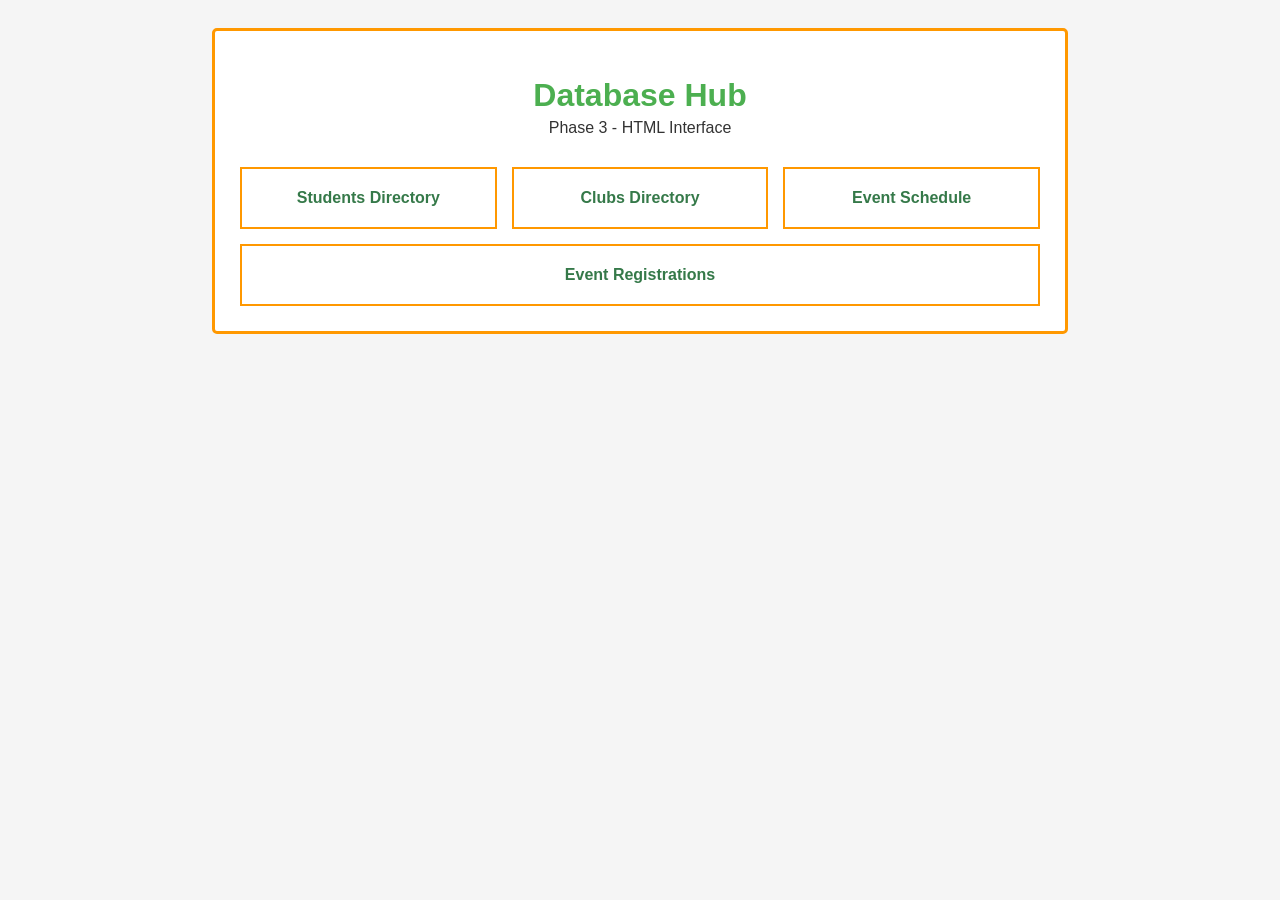
<file: TaskB/index.html>
<!DOCTYPE html>
<html lang="en">

<head>
    <meta charset="UTF-8">
    <meta name="viewport" content="width=device-width, initial-scale=1.0">
    <title>University DB System Dashboard</title>
    <link rel="stylesheet" href="assets/styles.css">
    <link href="https://fonts.googleapis.com/css2?family=Inter:wght@400;600;700&display=swap" rel="stylesheet">
</head>

<body>
    <div class="container" style="max-width: 800px;">
        <header>
            <h1>Database Hub</h1>
            <p>Phase 3 - HTML Interface</p>
        </header>

        <div class="dashboard-grid">
            <a href="students/view_students.php" class="dashboard-card"
                style="background-color: var(--primary); color: rgb(53, 121, 73);">Students Directory</a>
            <a href="clubs/view_clubs.php" class="dashboard-card"
                style="background-color: var(--primary); color: rgb(53, 121, 73);">Clubs Directory</a>
            <a href="events/view_events.php" class="dashboard-card"
                style="background-color: var(--primary); color: rgb(53, 121, 73);">Event Schedule</a>
            <a href="registrations/view_registrations.php" class="dashboard-card"
                style="background-color: var(--primary); color: rgb(53, 121, 73);">Event Registrations</a>
        </div>
    </div>
</body>

</html>
</file>
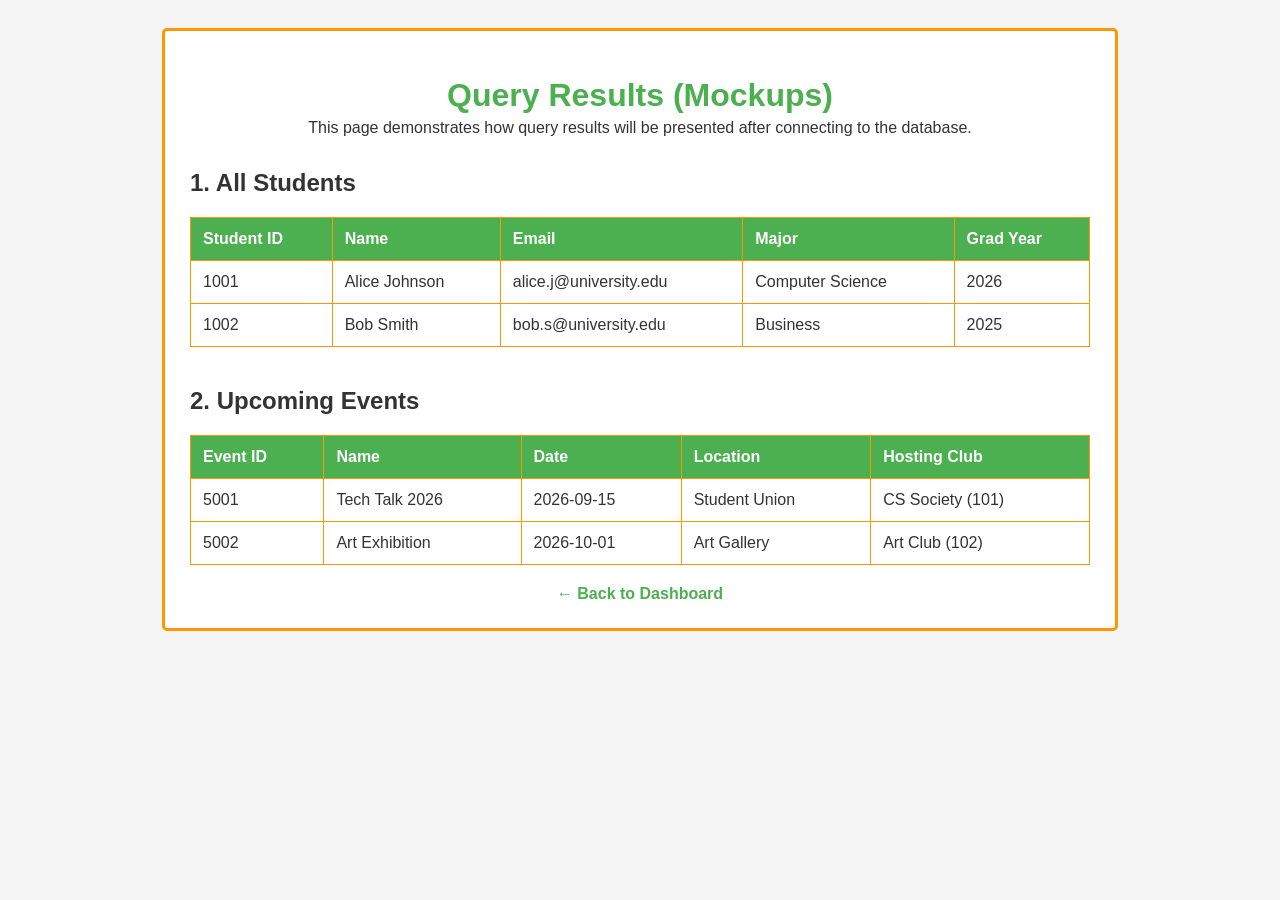
<file: TaskB/query_results.html>
<!DOCTYPE html>
<html lang="en">

<head>
    <meta charset="UTF-8">
    <meta name="viewport" content="width=device-width, initial-scale=1.0">
    <title>Query Results Mockup</title>
    <link rel="stylesheet" href="assets/styles.css">
    <link href="https://fonts.googleapis.com/css2?family=Inter:wght@400;600;700&display=swap" rel="stylesheet">
</head>

<body>
    <div class="container" style="max-width: 900px;">
        <header>
            <h1>Query Results (Mockups)</h1>
            <p>This page demonstrates how query results will be presented after connecting to the database.</p>
        </header>

        <h2 style="margin-top: 2rem; color: var(--primary);">1. All Students</h2>
        <table>
            <thead>
                <tr>
                    <th>Student ID</th>
                    <th>Name</th>
                    <th>Email</th>
                    <th>Major</th>
                    <th>Grad Year</th>
                </tr>
            </thead>
            <tbody>
                <tr>
                    <td>1001</td>
                    <td>Alice Johnson</td>
                    <td>alice.j@university.edu</td>
                    <td>Computer Science</td>
                    <td>2026</td>
                </tr>
                <tr>
                    <td>1002</td>
                    <td>Bob Smith</td>
                    <td>bob.s@university.edu</td>
                    <td>Business</td>
                    <td>2025</td>
                </tr>
            </tbody>
        </table>

        <h2 style="margin-top: 2.5rem; color: var(--primary);">2. Upcoming Events</h2>
        <table>
            <thead>
                <tr>
                    <th>Event ID</th>
                    <th>Name</th>
                    <th>Date</th>
                    <th>Location</th>
                    <th>Hosting Club</th>
                </tr>
            </thead>
            <tbody>
                <tr>
                    <td>5001</td>
                    <td>Tech Talk 2026</td>
                    <td>2026-09-15</td>
                    <td>Student Union</td>
                    <td>CS Society (101)</td>
                </tr>
                <tr>
                    <td>5002</td>
                    <td>Art Exhibition</td>
                    <td>2026-10-01</td>
                    <td>Art Gallery</td>
                    <td>Art Club (102)</td>
                </tr>
            </tbody>
        </table>

        <a href="index.php" class="back-link">← Back to Dashboard</a>
    </div>
</body>

</html>
</file>
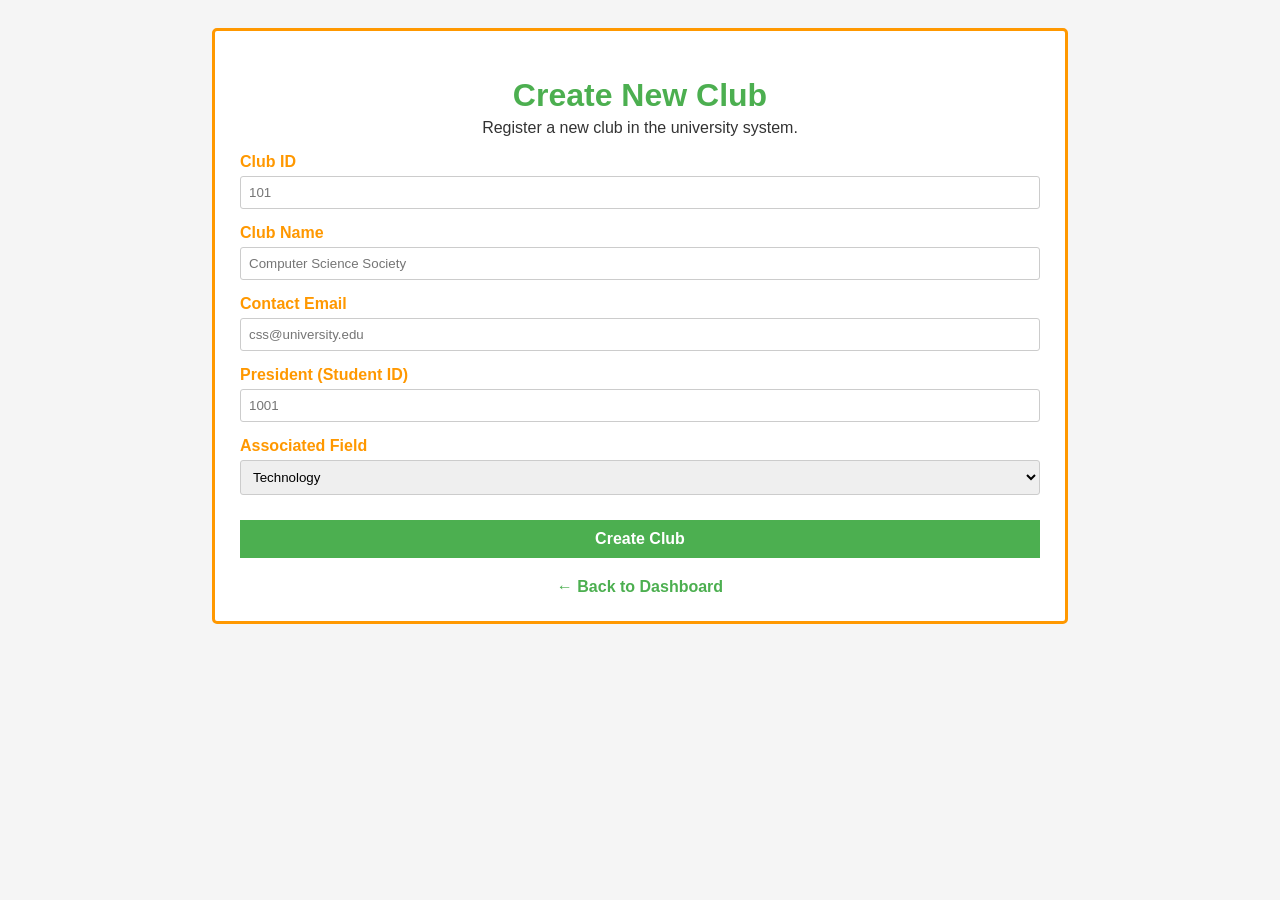
<file: TaskB/clubs/club_form.html>
<!DOCTYPE html>
<html lang="en">

<head>
    <meta charset="UTF-8">
    <meta name="viewport" content="width=device-width, initial-scale=1.0">
    <title>Create Club Form</title>
    <link rel="stylesheet" href="../assets/styles.css">
    <link href="https://fonts.googleapis.com/css2?family=Inter:wght@400;600;700&display=swap" rel="stylesheet">
</head>

<body>
    <div class="container">
        <header>
            <h1>Create New Club</h1>
            <p>Register a new club in the university system.</p>
        </header>

        <form action="insert_club.php" method="POST">
            <div class="form-group">
                <label for="ClubID">Club ID</label>
                <input type="number" id="ClubID" name="ClubID" placeholder="101" required>
            </div>

            <div class="form-group">
                <label for="ClubName">Club Name</label>
                <input type="text" id="ClubName" name="ClubName" placeholder="Computer Science Society" required>
            </div>

            <div class="form-group">
                <label for="ContactInfo">Contact Email</label>
                <input type="email" id="ContactInfo" name="ContactInfo" placeholder="css@university.edu" required>
            </div>

            <div class="form-group">
                <label for="PresidentID">President (Student ID)</label>
                <input type="number" id="PresidentID" name="PresidentID" placeholder="1001" required>
            </div>

            <div class="form-group">
                <label for="Field">Associated Field</label>
                <select id="Field" name="Field">
                    <option value="Technology">Technology</option>
                    <option value="Arts">Arts</option>
                    <option value="Sports">Sports</option>
                    <option value="Academics">Academics</option>
                    <option value="Other">Other</option>
                </select>
            </div>

            <button type="submit">Create Club</button>
        </form>

        <a href="../index.php" class="back-link">← Back to Dashboard</a>
    </div>
</body>

</html>
</file>
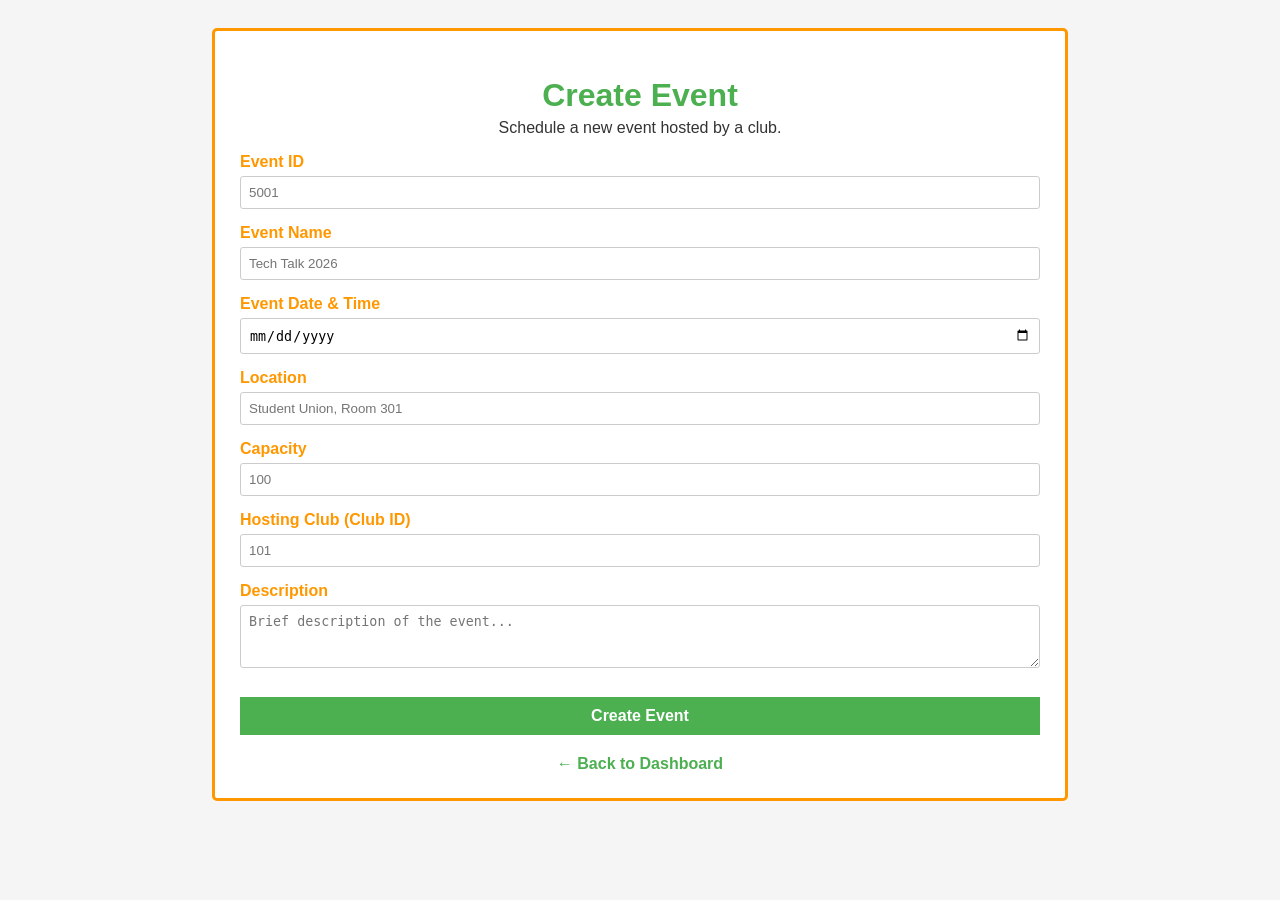
<file: TaskB/events/event_form.html>
<!DOCTYPE html>
<html lang="en">

<head>
    <meta charset="UTF-8">
    <meta name="viewport" content="width=device-width, initial-scale=1.0">
    <title>Create Event Form</title>
    <link rel="stylesheet" href="../assets/styles.css">
    <link href="https://fonts.googleapis.com/css2?family=Inter:wght@400;600;700&display=swap" rel="stylesheet">
</head>

<body>
    <div class="container">
        <header>
            <h1>Create Event</h1>
            <p>Schedule a new event hosted by a club.</p>
        </header>

        <form action="insert_event.php" method="POST">
            <div class="form-group">
                <label for="EventID">Event ID</label>
                <input type="number" id="EventID" name="EventID" placeholder="5001" required>
            </div>

            <div class="form-group">
                <label for="EventName">Event Name</label>
                <input type="text" id="EventName" name="EventName" placeholder="Tech Talk 2026" required>
            </div>

            <div class="form-group">
                <label for="EventDate">Event Date & Time</label>
                <input type="date" id="EventDate" name="EventDate" required>
            </div>

            <div class="form-group">
                <label for="Location">Location</label>
                <input type="text" id="Location" name="Location" placeholder="Student Union, Room 301" required>
            </div>

            <div class="form-group">
                <label for="Capacity">Capacity</label>
                <input type="number" id="Capacity" name="Capacity" placeholder="100" required>
            </div>

            <div class="form-group">
                <label for="ClubID">Hosting Club (Club ID)</label>
                <input type="number" id="ClubID" name="ClubID" placeholder="101" required>
            </div>

            <div class="form-group">
                <label for="Description">Description</label>
                <textarea id="Description" name="Description" rows="3"
                    placeholder="Brief description of the event..."></textarea>
            </div>

            <button type="submit">Create Event</button>
        </form>

        <a href="../index.php" class="back-link">← Back to Dashboard</a>
    </div>
</body>

</html>
</file>
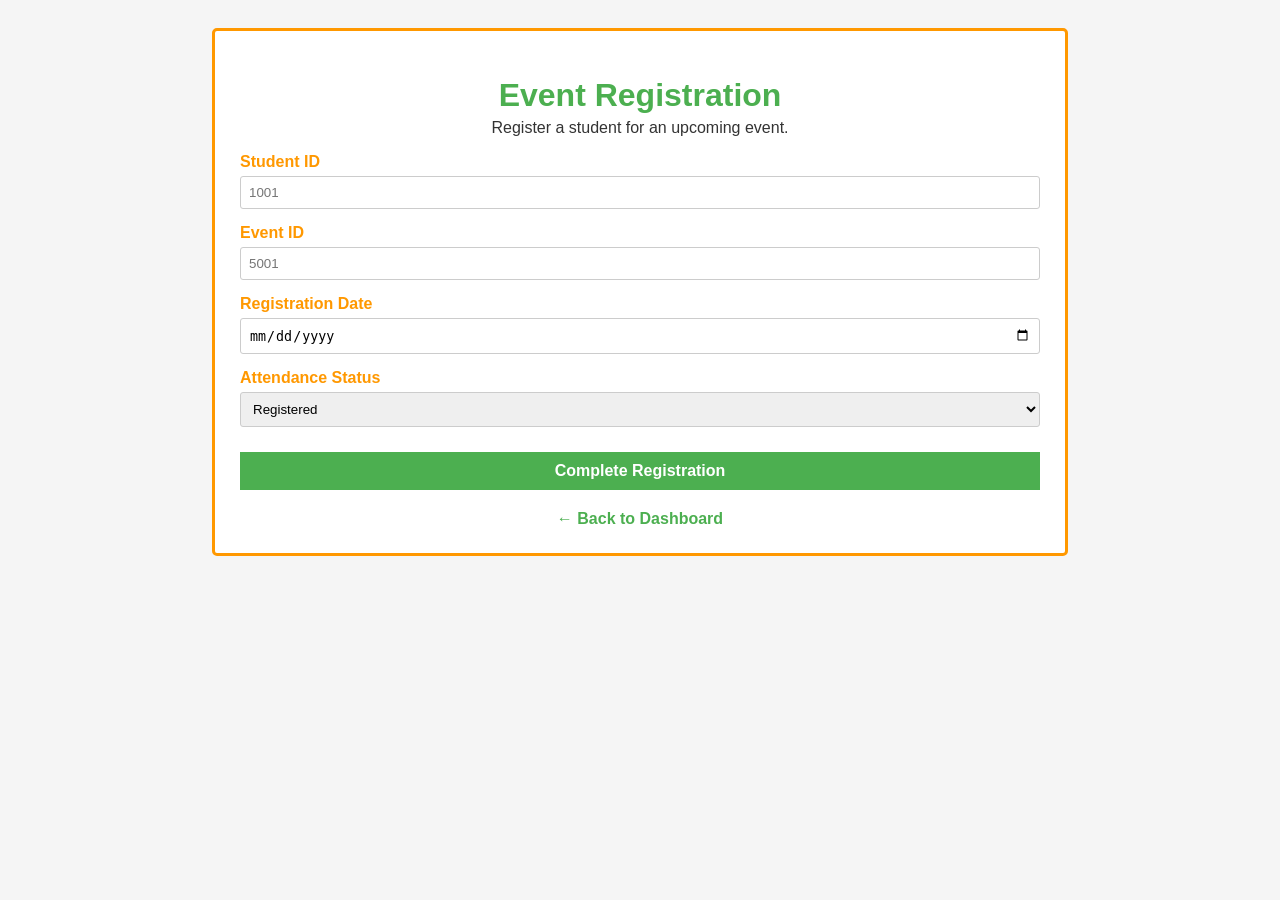
<file: TaskB/registrations/registration_form.html>
<!DOCTYPE html>
<html lang="en">

<head>
    <meta charset="UTF-8">
    <meta name="viewport" content="width=device-width, initial-scale=1.0">
    <title>Event Registration Form</title>
    <link rel="stylesheet" href="../assets/styles.css">
    <link href="https://fonts.googleapis.com/css2?family=Inter:wght@400;600;700&display=swap" rel="stylesheet">
</head>

<body>
    <div class="container">
        <header>
            <h1>Event Registration</h1>
            <p>Register a student for an upcoming event.</p>
        </header>

        <form action="insert_registration.php" method="POST">
            <div class="form-group">
                <label for="StudentId">Student ID</label>
                <input type="number" id="StudentId" name="StudentId" placeholder="1001" required>
            </div>

            <div class="form-group">
                <label for="EventID">Event ID</label>
                <input type="number" id="EventID" name="EventID" placeholder="5001" required>
            </div>

            <div class="form-group">
                <label for="RegistrationDate">Registration Date</label>
                <input type="date" id="RegistrationDate" name="RegistrationDate" required>
            </div>

            <div class="form-group">
                <label for="AttendanceStatus">Attendance Status</label>
                <select id="AttendanceStatus" name="AttendanceStatus">
                    <option value="Registered">Registered</option>
                    <option value="Attended">Attended</option>
                    <option value="No-Show">No-Show</option>
                    <option value="Waitlisted">Waitlisted</option>
                </select>
            </div>

            <button type="submit">Complete Registration</button>
        </form>

        <a href="../index.php" class="back-link">← Back to Dashboard</a>
    </div>
</body>

</html>
</file>
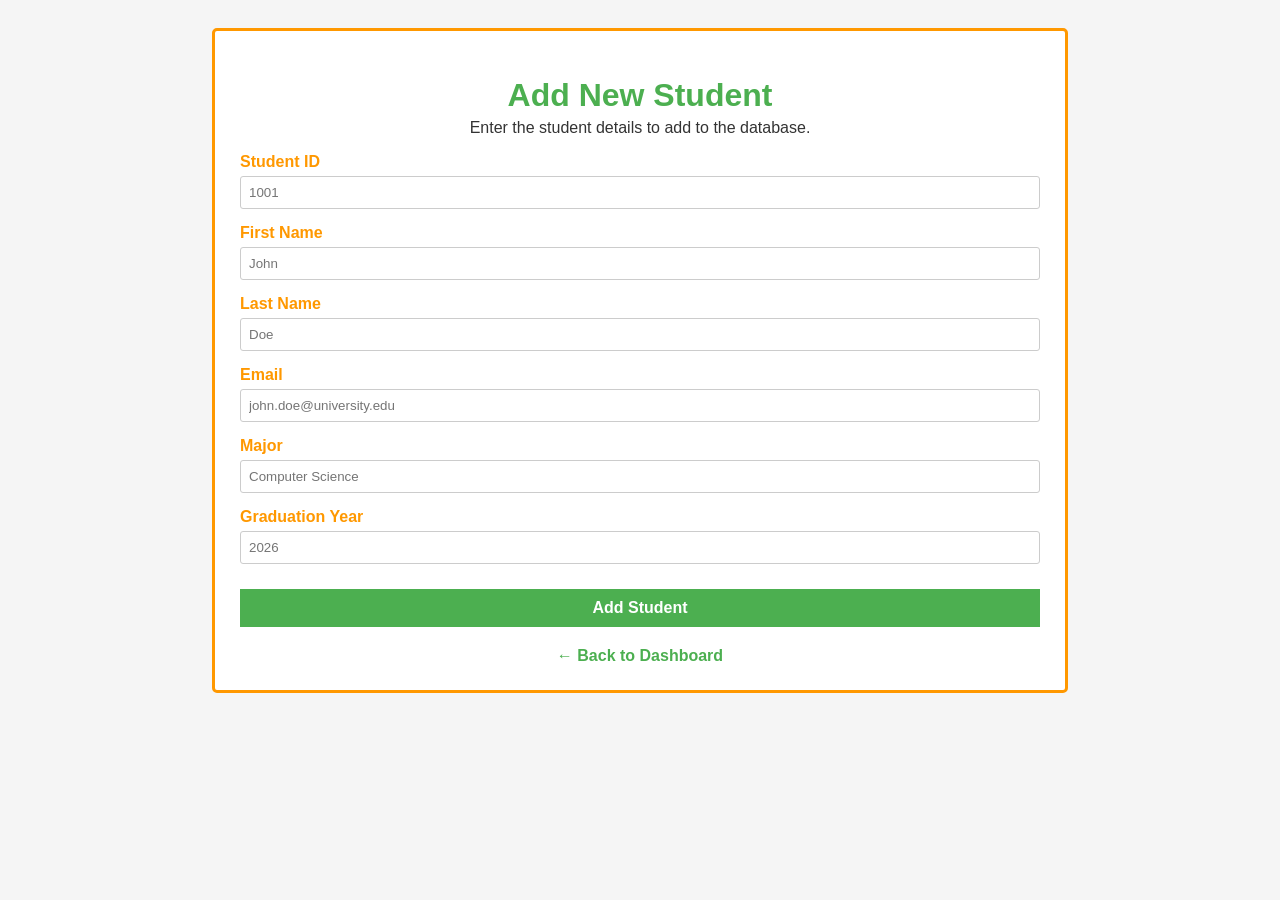
<file: TaskB/students/student_form.html>
<!DOCTYPE html>
<html lang="en">

<head>
    <meta charset="UTF-8">
    <meta name="viewport" content="width=device-width, initial-scale=1.0">
    <title>Add Student Form</title>
    <link rel="stylesheet" href="../assets/styles.css">
    <link href="https://fonts.googleapis.com/css2?family=Inter:wght@400;600;700&display=swap" rel="stylesheet">
</head>

<body>
    <div class="container">
        <header>
            <h1>Add New Student</h1>
            <p>Enter the student details to add to the database.</p>
        </header>

        <form action="insert_student.php" method="POST">
            <div class="form-group">
                <label for="StudentID">Student ID</label>
                <input type="number" id="StudentID" name="StudentID" placeholder="1001" required>
            </div>

            <div class="form-group">
                <label for="FirstName">First Name</label>
                <input type="text" id="FirstName" name="FirstName" placeholder="John" required>
            </div>

            <div class="form-group">
                <label for="LastName">Last Name</label>
                <input type="text" id="LastName" name="LastName" placeholder="Doe" required>
            </div>

            <div class="form-group">
                <label for="Email">Email</label>
                <input type="email" id="Email" name="Email" placeholder="john.doe@university.edu" required>
            </div>

            <div class="form-group">
                <label for="Major">Major</label>
                <input type="text" id="Major" name="Major" placeholder="Computer Science" required>
            </div>

            <div class="form-group">
                <label for="GradYear">Graduation Year</label>
                <input type="number" id="GradYear" name="GradYear" placeholder="2026" min="2020" max="2035" required>
            </div>

            <button type="submit">Add Student</button>
        </form>

        <a href="../index.php" class="back-link">← Back to Dashboard</a>
    </div>
</body>

</html>
</file>
<file: TaskB/assets/styles.css>
body {
    font-family: Arial, sans-serif;
    background-color: #f5f5f5;
    color: #333;
    padding: 20px;
}

.container {
    background-color: #ffffff;
    max-width: 800px;
    margin: 0 auto;
    padding: 25px;
    border: 3px solid #ff9800;
    border-radius: 5px;
}

header h1 {
    color: #4caf50;
    text-align: center;
    margin-bottom: 5px;
}

header p {
    text-align: center;
    margin-top: 0;
}

.form-group {
    margin-bottom: 15px;
}

label {
    display: block;
    font-weight: bold;
    color: #ff9800;
    margin-bottom: 5px;
}

input,
select,
textarea {
    width: 100%;
    padding: 8px;
    border: 1px solid #ccc;
    border-radius: 3px;
    box-sizing: border-box;
}

button {
    background-color: #4caf50;
    color: white;
    padding: 10px 15px;
    border: none;
    cursor: pointer;
    font-size: 16px;
    width: 100%;
    margin-top: 10px;
    font-weight: bold;
}

button:hover {
    background-color: #388e3c;
}

.back-link {
    color: #4caf50;
    text-decoration: none;
    display: block;
    text-align: center;
    margin-top: 20px;
    font-weight: bold;
}

.back-link:hover {
    color: #ff9800;
}


.dashboard-grid {
    display: flex;
    flex-wrap: wrap;
    gap: 15px;
    justify-content: center;
    margin-top: 30px;
}

.dashboard-card {
    background-color: #ff9800;
    color: white;
    padding: 20px;
    text-align: center;
    text-decoration: none;
    font-weight: bold;
    flex: 1 1 200px;
    border: 2px solid #ff9800;
}

.dashboard-card:hover {
    background-color: white;
    color: #ff9800;
}

/* Tables representing mocked data */
table {
    width: 100%;
    border-collapse: collapse;
    margin-top: 20px;
}

th,
td {
    padding: 12px;
    border: 1px solid #ff9800;
    text-align: left;
}

th {
    background-color: #4caf50;
    color: white;
}
</file>
